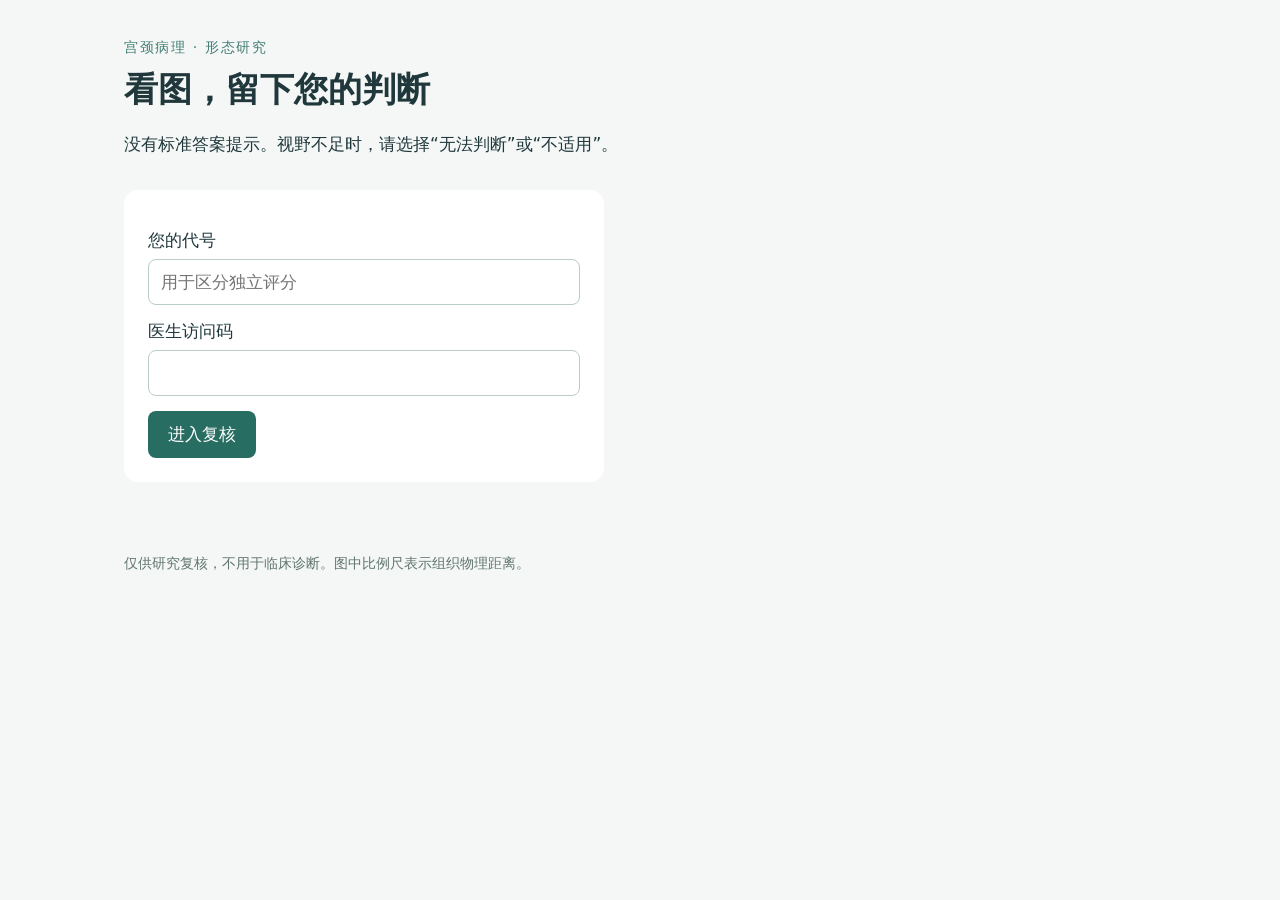
<file: discovery/index.html>
<!doctype html><html lang="zh-CN"><head><meta charset="utf-8"><meta name="viewport" content="width=device-width,initial-scale=1"><title>宫颈形态 · 医生复核</title><link rel="stylesheet" href="style.css"></head><body><main><header><span class="eyebrow">宫颈病理 · 形态研究</span><h1>看图，留下您的判断</h1><p>没有标准答案提示。视野不足时，请选择“无法判断”或“不适用”。</p></header><section id="login"><label>您的代号<input id="reviewer" autocomplete="username" maxlength="80" placeholder="用于区分独立评分"></label><label>医生访问码<input id="code" type="password" autocomplete="current-password"></label><button id="enter">进入复核</button></section><section id="workspace" hidden><div class="toolbar"><span id="progress"></span><button id="export" hidden>导出全部反馈</button><button id="logout" class="secondary">退出</button></div><progress id="bar" value="0" max="1"></progress><article><h2 id="title"></h2><p id="prompt" class="prompt"></p><div id="images"></div><form id="answer"></form><label>补充说明（可不填）<textarea id="note" rows="3" maxlength="2000" placeholder="图像不清、定义不合适，或您认为需要补充的内容"></textarea></label><div class="actions"><button id="previous" class="secondary">上一题</button><button id="save">保存并继续</button><button id="skip" class="secondary">暂时跳过</button></div></article></section><p id="status" role="status" aria-live="polite"></p><footer>仅供研究复核，不用于临床诊断。图中比例尺表示组织物理距离。</footer></main><dialog id="zoom"><button id="closeZoom">关闭大图</button><img alt="放大图像" id="zoomImage"></dialog><script src="app.js"></script></body></html>
</file>
<file: discovery/style.css>
:root{font-family:system-ui,"Microsoft YaHei",sans-serif;color:#20383c;background:#f4f7f5;font-size:17px}*{box-sizing:border-box}body{margin:0}main{max-width:1080px;margin:auto;padding:36px 24px}header{margin-bottom:30px}.eyebrow{color:#427c74;font-size:.82rem;letter-spacing:.12em}h1{font-size:2rem;margin:10px 0}h2{font-size:1.3rem}p{line-height:1.75}section,article{background:white;border-radius:14px;padding:24px}#workspace{padding:0;background:transparent}#login{max-width:480px}.toolbar,.actions{display:flex;gap:12px;align-items:center;flex-wrap:wrap}.toolbar{margin-bottom:10px}#progress{flex:1}progress{width:100%;height:9px;accent-color:#347c70;margin-bottom:20px}label{display:block;margin:15px 0}input,textarea{display:block;width:100%;font:inherit;padding:12px;border:1px solid #b9ccc7;border-radius:8px;margin-top:7px}button{font:inherit;border:0;border-radius:8px;padding:12px 20px;background:#286d62;color:white;cursor:pointer;min-height:46px}button.secondary{background:#eaf0ed;color:#294a45}button:disabled{opacity:.5;cursor:wait}#images{display:flex;gap:16px;justify-content:center;flex-wrap:wrap}figure{margin:0;flex:1 1 220px;max-width:420px}figure img{width:100%;display:block;border:1px solid #e0e6e3;cursor:zoom-in}figcaption{text-align:center;padding:8px}.prompt{white-space:pre-line}fieldset{border:0;padding:10px 0;margin:0 0 10px}legend{font-weight:650}.options{display:flex;flex-wrap:wrap;gap:8px}.option{display:flex;align-items:center;border:1px solid #cad8d4;border-radius:8px;padding:10px 12px;margin:4px 0;cursor:pointer}.option:has(input:checked){border-color:#286d62;background:#e2f0e8}.option input{width:auto;margin:0 7px 0 0;accent-color:#286d62}#status{min-height:28px;color:#286d62}.error{color:#a53131!important}footer{font-size:.8rem;color:#61756e;margin-top:28px}dialog{max-width:95vw;max-height:95vh;border:0;border-radius:12px}dialog img{display:block;max-width:85vw;max-height:80vh;margin-top:12px}dialog::backdrop{background:#0009}@media(max-width:600px){main{padding:22px 12px}h1{font-size:1.6rem}section,article{padding:16px}.actions button{flex:1;padding:12px 8px}figure{flex:0 0 100%;min-width:0}.options{gap:5px}.option{font-size:.9rem;padding:9px}}
</file>
